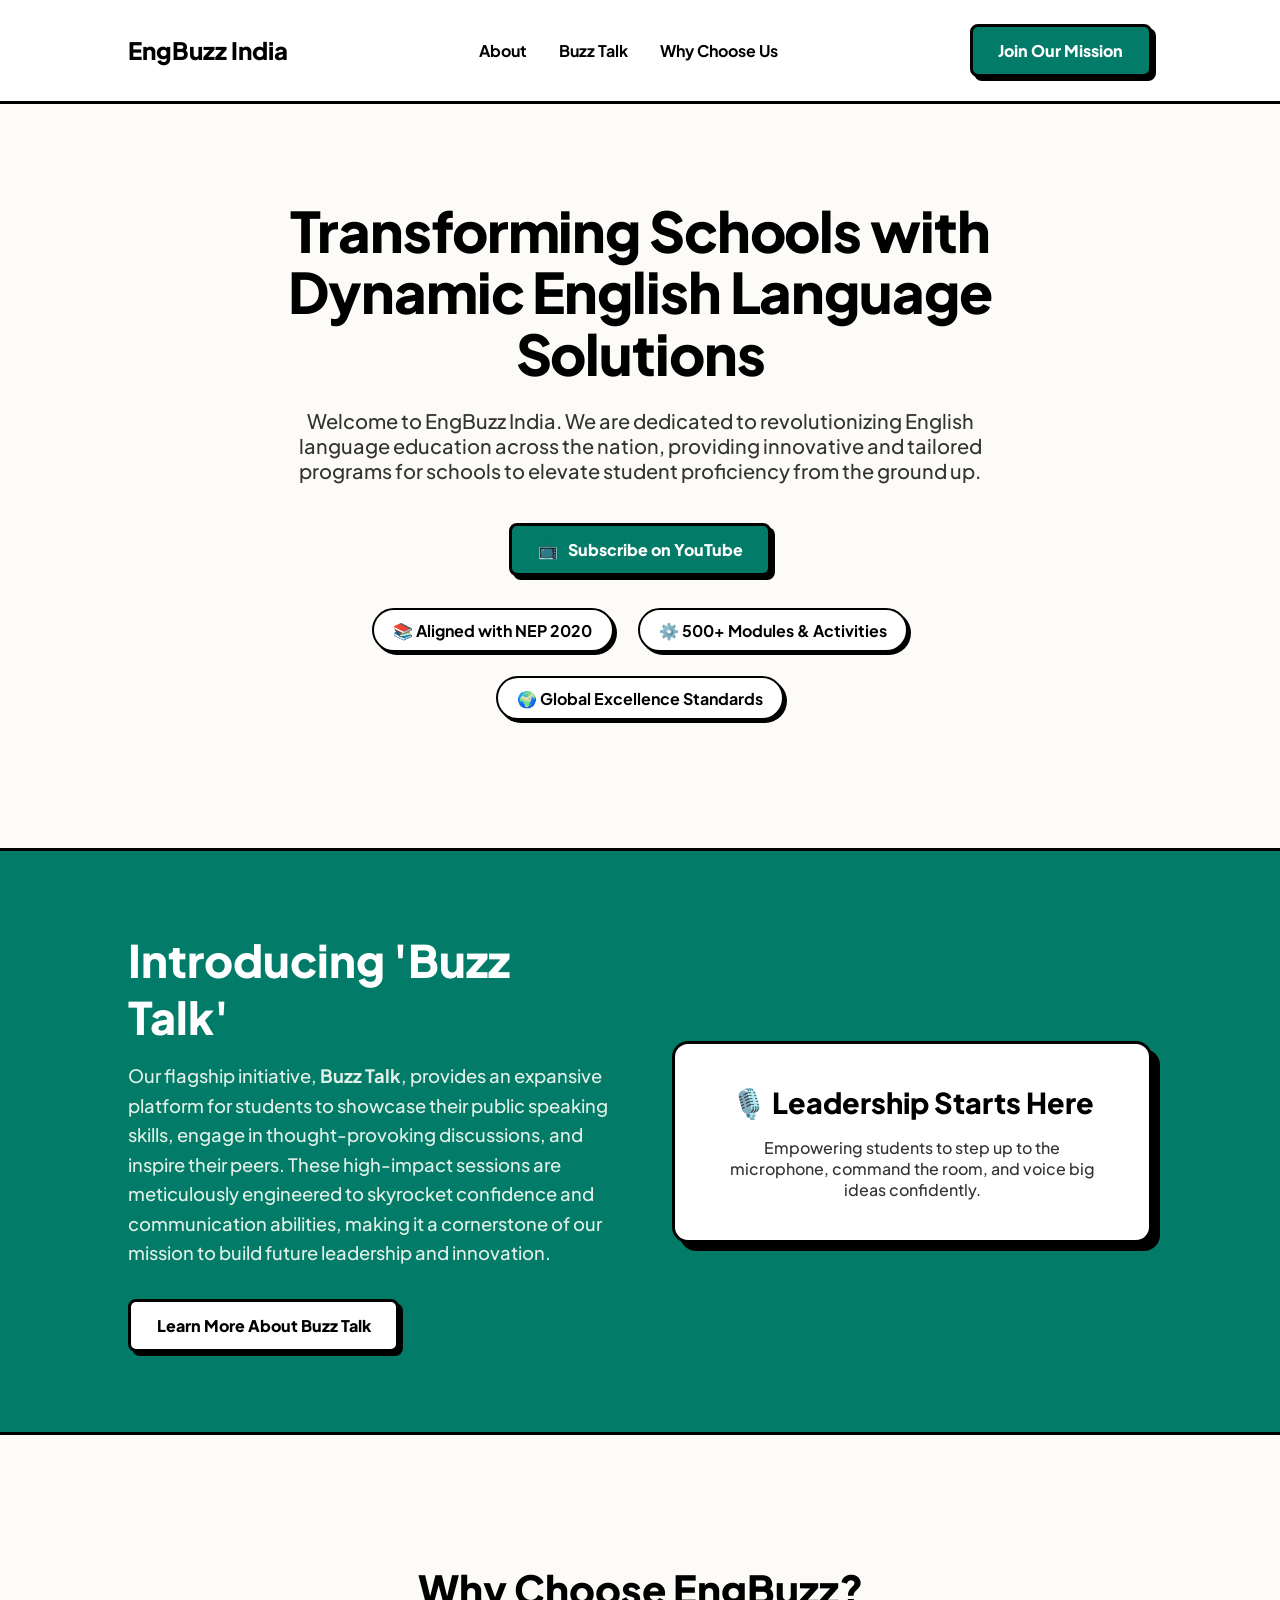
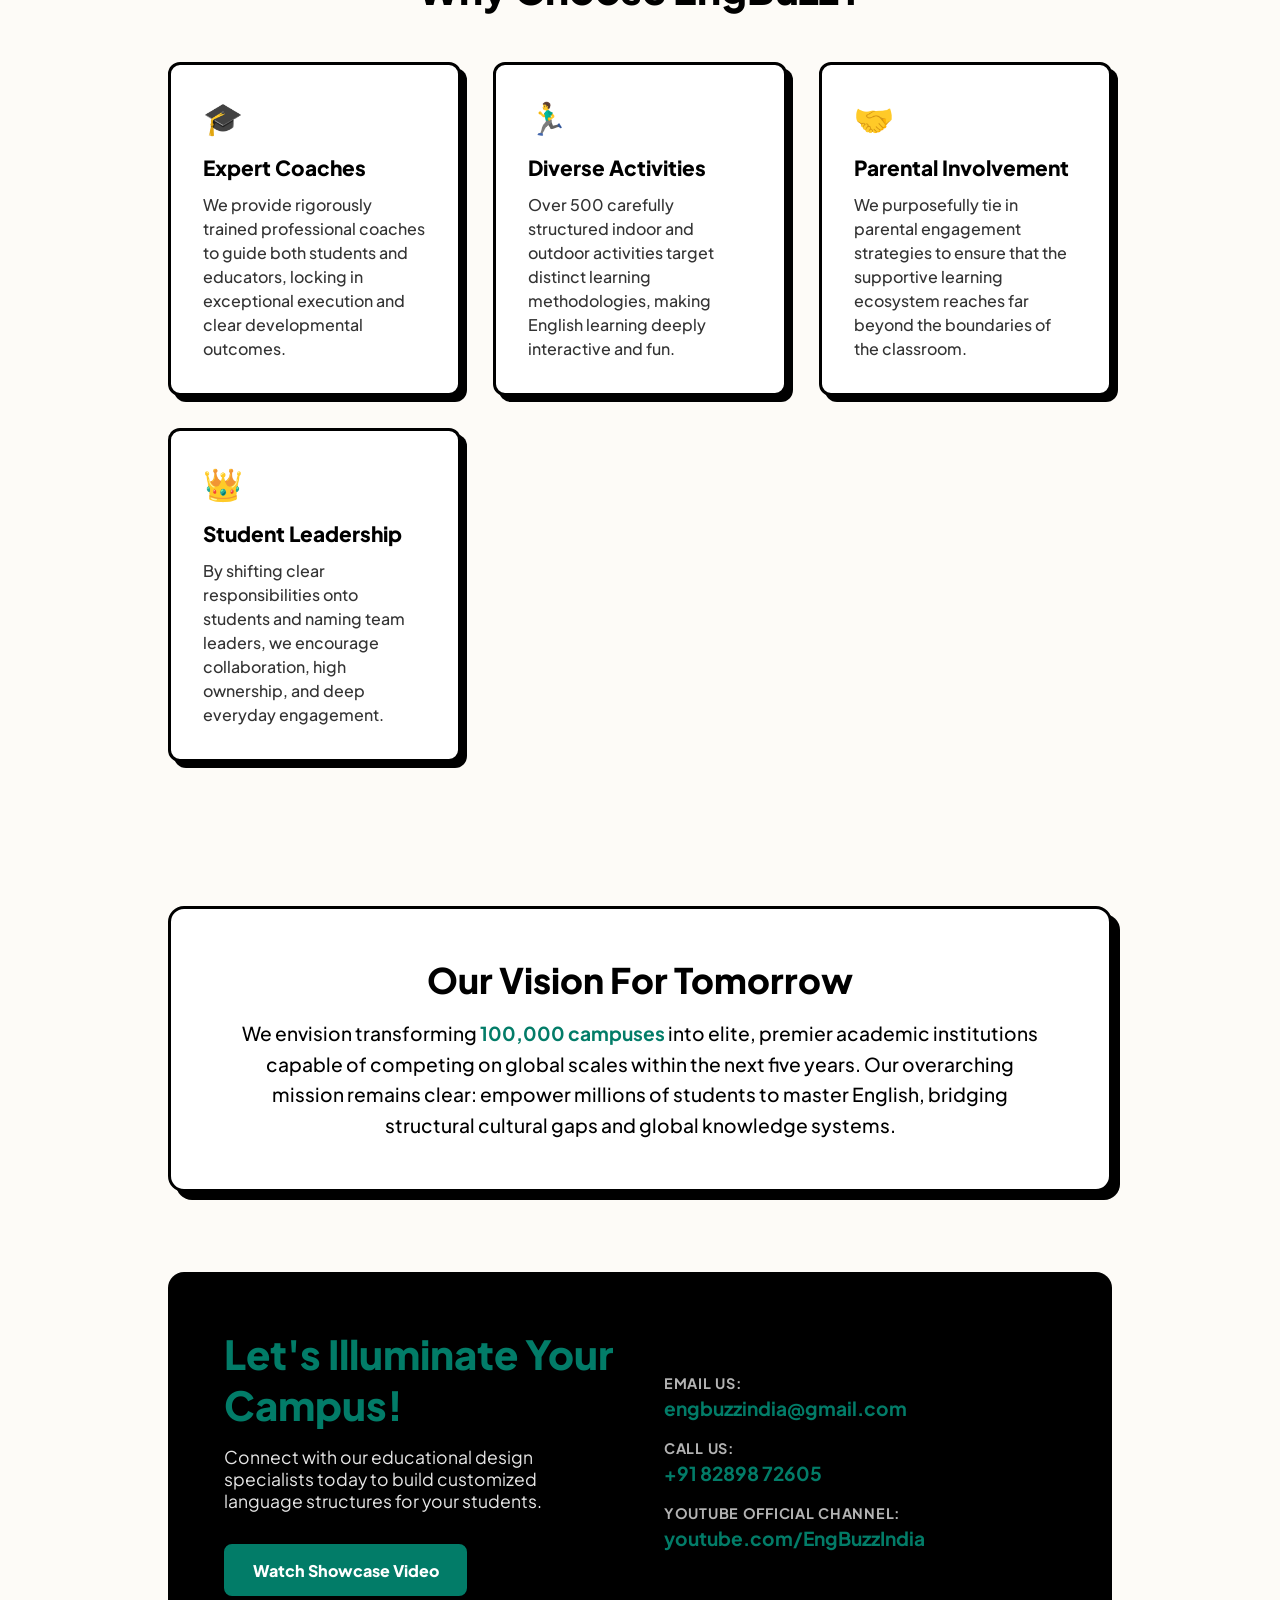
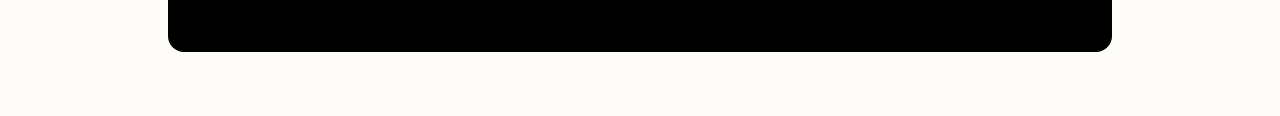
<file: index.html>
<!DOCTYPE html>
<html lang="en">
<head>
    <meta charset="UTF-8">
    <meta name="viewport" content="width=device-width, initial-scale=1.0">
    <title>EngBuzz India</title>
    <link rel="preconnect" href="https://fonts.googleapis.com">
    <link rel="preconnect" href="https://fonts.gstatic.com" crossorigin>
    <link href="https://fonts.googleapis.com/css2?family=Plus+Jakarta+Sans:wght@500;700;800&display=swap" rel="stylesheet">
    <link rel="stylesheet" href="./style.css">
</head>
<body>

    <!-- STICKY NAVBAR -->
    <nav>
        <div class="brand-logo">EngBuzz India</div>
        <ul class="nav-links">
            <li><a href="#about">About</a></li>
            <li><a href="#buzztalk">Buzz Talk</a></li>
            <li><a href="#why-us">Why Choose Us</a></li>
        </ul>
        <a href="https://youtu.be/6WHhPTyvAtY" target="_blank" class="btn btn-primary">Join Our Mission</a>
    </nav>

    <!-- HERO SECTION -->
    <header class="hero" id="about">
        <h1>Transforming Schools with Dynamic English Language Solutions</h1>
        <p>Welcome to EngBuzz India. We are dedicated to revolutionizing English language education across the nation, providing innovative and tailored programs for schools to elevate student proficiency from the ground up.</p>
        
        <a href="https://youtu.be/6WHhPTyvAtY" target="_blank" class="btn btn-primary">
            <span>📺</span> Subscribe on YouTube
        </a>

        <div class="badge-container">
            <div class="badge">📚 Aligned with NEP 2020</div>
            <div class="badge">⚙️ 500+ Modules &amp; Activities</div>
            <div class="badge">🌍 Global Excellence Standards</div>
        </div>
    </header>

    <!-- FLAGSHIP SECTION: BUZZ TALK -->
    <section class="flagship-section" id="buzztalk">
        <div class="flagship-wrapper">
            <div class="flagship-content">
                <h2>Introducing 'Buzz Talk'</h2>
                <p>Our flagship initiative, <strong>Buzz Talk</strong>, provides an expansive platform for students to showcase their public speaking skills, engage in thought-provoking discussions, and inspire their peers. These high-impact sessions are meticulously engineered to skyrocket confidence and communication abilities, making it a cornerstone of our mission to build future leadership and innovation.</p>
                <a href="https://youtu.be/6WHhPTyvAtY" target="_blank" class="btn">Learn More About Buzz Talk</a>
            </div>
            <div class="flagship-graphic">
                <div class="graphic-title">🎙️ Leadership Starts Here</div>
                <p class="graphic-desc">Empowering students to step up to the microphone, command the room, and voice big ideas confidently.</p>
            </div>
        </div>
    </section>

    <!-- CORE ADVANTAGES: WHY CHOOSE US -->
    <section class="features-section" id="why-us">
        <h2 class="section-title">Why Choose EngBuzz?</h2>
        <div class="features-grid">
            
            <div class="feature-card">
                <span class="feature-icon">🎓</span>
                <h3>Expert Coaches</h3>
                <p>We provide rigorously trained professional coaches to guide both students and educators, locking in exceptional execution and clear developmental outcomes.</p>
            </div>

            <div class="feature-card">
                <span class="feature-icon">🏃‍♂️</span>
                <h3>Diverse Activities</h3>
                <p>Over 500 carefully structured indoor and outdoor activities target distinct learning methodologies, making English learning deeply interactive and fun.</p>
            </div>

            <div class="feature-card">
                <span class="feature-icon">🤝</span>
                <h3>Parental Involvement</h3>
                <p>We purposefully tie in parental engagement strategies to ensure that the supportive learning ecosystem reaches far beyond the boundaries of the classroom.</p>
            </div>

            <div class="feature-card">
                <span class="feature-icon">👑</span>
                <h3>Student Leadership</h3>
                <p>By shifting clear responsibilities onto students and naming team leaders, we encourage collaboration, high ownership, and deep everyday engagement.</p>
            </div>

        </div>
    </section>

    <!-- CORPORATE VISION -->
    <section class="vision-banner">
        <div class="vision-box">
            <h2>Our Vision For Tomorrow</h2>
            <p>We envision transforming <strong>100,000 campuses</strong> into elite, premier academic institutions capable of competing on global scales within the next five years. Our overarching mission remains clear: empower millions of students to master English, bridging structural cultural gaps and global knowledge systems.</p>
        </div>
    </section>

    <!-- FOOTER / CONTACT SECTION -->
    <footer>
        <div class="footer-card">
            <div class="footer-left">
                <h2>Let's Illuminate Your Campus!</h2>
                <p>Connect with our educational design specialists today to build customized language structures for your students.</p>
                <a href="https://youtu.be/6WHhPTyvAtY" target="_blank" class="btn btn-footer">Watch Showcase Video</a>
            </div>
            <div class="footer-right">
                <div class="contact-item">
                    <span class="contact-label">Email Us:</span>
                    <a href="mailto:engbuzzindia@gmail.com">engbuzzindia@gmail.com</a>
                </div>
                <div class="contact-item">
                    <span class="contact-label">Call Us:</span>
                    <a href="tel:+918289872605">+91 82898 72605</a>
                </div>
                <div class="contact-item">
                    <span class="contact-label">YouTube Official Channel:</span>
                    <a href="https://youtu.be/6WHhPTyvAtY" target="_blank">youtube.com/EngBuzzIndia</a>
                </div>
            </div>
        </div>
    </footer>

</body>
</html>
</file>
<file: style.css>
:root {
    --bg-cream: #FDFBF7;
    --green: #027C68;
    --pot-green: #027C68;   /* FIX: was referenced everywhere but never defined */
    --black: #000000;
    --white: #FFFFFF;
    --text-muted: #333333;
    --text-light-muted: #E2EFE7;
}

* {
    box-sizing: border-box;
    margin: 0;
    padding: 0;
    font-family: 'Plus Jakarta Sans', sans-serif;
}

html {
    scroll-behavior: smooth;
}

body {
    background-color: var(--bg-cream);
    color: var(--black);
    overflow-x: hidden;
    padding-bottom: 4rem;
}

/* --- NAVIGATION --- */
nav {
    display: flex;
    justify-content: space-between;
    align-items: center;
    padding: 1.5rem 10%;
    border-bottom: 3px solid var(--black);
    background: var(--white);
    position: sticky;
    top: 0;
    z-index: 100;
}

.brand-logo {
    font-size: 1.5rem;
    font-weight: 800;
    display: flex;
    align-items: center;
    gap: 8px;
}

.nav-links {
    display: flex;
    gap: 2rem;
    list-style: none;
}

.nav-links a {
    text-decoration: none;
    color: var(--black);
    font-weight: 700;
    font-size: 1rem;
    transition: color 0.2s;
}

.nav-links a:hover {
    color: var(--pot-green);
}

/* --- NEO-BRUTALIST BUTTONS --- */
.btn {
    background: var(--white);
    border: 3px solid var(--black);
    padding: 0.8rem 1.6rem;
    font-size: 1rem;
    font-weight: 800;
    text-decoration: none;
    color: var(--black);
    display: inline-flex;
    align-items: center;
    gap: 10px;
    border-radius: 8px;
    box-shadow: 4px 4px 0px var(--black);
    cursor: pointer;
    transition: transform 0.1s, box-shadow 0.1s;
}

.btn-primary {
    background: var(--pot-green);
    color: var(--white);
}

.btn-primary:hover {
    color: var(--white);
}

/* FIX: footer button — white text on green, visible against dark footer */
.btn-footer {
    background: var(--pot-green);
    color: var(--white);
    border-color: var(--pot-green);
}

.btn-footer:hover {
    color: var(--white);
}

.btn:hover {
    transform: translate(-2px, -2px);
    box-shadow: 6px 6px 0px var(--black);
}

.btn:active {
    transform: translate(4px, 4px);
    box-shadow: 0px 0px 0px var(--black);
}

/* --- HERO SECTION --- */
.hero {
    padding: 6rem 10% 4rem 10%;
    display: flex;
    flex-direction: column;
    align-items: center;
    text-align: center;
    max-width: 1000px;
    margin: 0 auto;
}

.hero h1 {
    font-size: 3.5rem;
    font-weight: 800;
    line-height: 1.1;
    margin-bottom: 1.5rem;
    letter-spacing: -0.02em;
}

.hero p {
    font-size: 1.25rem;
    font-weight: 500;
    color: var(--text-muted);
    margin-bottom: 2.5rem;
    max-width: 750px;
}

/* --- HERO STATS BADGES --- */
.badge-container {
    display: flex;
    gap: 1.5rem;
    margin-top: 2rem;
    flex-wrap: wrap;
    justify-content: center;
}

.badge {
    background: var(--white);
    border: 2px solid var(--black);
    padding: 0.6rem 1.2rem;
    font-weight: 700;
    border-radius: 50px;
    box-shadow: 3px 3px 0px var(--black);
}

/* --- FLAGSHIP FEATURE: BUZZ TALK --- */
.flagship-section {
    background: var(--pot-green);
    color: var(--white);
    border-top: 3px solid var(--black);
    border-bottom: 3px solid var(--black);
    padding: 5rem 10%;
    margin: 4rem 0;
}

.flagship-wrapper {
    max-width: 1200px;
    margin: 0 auto;
    display: grid;
    grid-template-columns: 1fr 1fr;
    gap: 4rem;
    align-items: center;
}

.flagship-content h2 {
    font-size: 2.8rem;
    font-weight: 800;
    margin-bottom: 1rem;
    color: var(--white);
}

/* FIX: paragraph text was dark on a dark green background */
.flagship-content p {
    font-size: 1.15rem;
    font-weight: 500;
    line-height: 1.6;
    margin-bottom: 2rem;
    color: var(--text-light-muted);
}

.flagship-graphic {
    background: var(--white);
    border: 3px solid var(--black);
    padding: 2.5rem;
    border-radius: 16px;
    box-shadow: 8px 8px 0px var(--black);
    text-align: center;
    color: var(--black);
}

.graphic-title {
    font-size: 1.8rem;
    font-weight: 800;
    margin-bottom: 1rem;
}

.graphic-desc {
    font-weight: 500;
    color: var(--text-muted);
}

/* --- WHY CHOOSE US GRID --- */
.features-section {
    padding: 4rem 10%;
    max-width: 1200px;
    margin: 0 auto;
}

.section-title {
    font-size: 2.5rem;
    font-weight: 800;
    text-align: center;
    margin-bottom: 3rem;
}

.features-grid {
    display: grid;
    grid-template-columns: repeat(auto-fit, minmax(260px, 1fr));
    gap: 2rem;
}

.feature-card {
    background: var(--white);
    border: 3px solid var(--black);
    padding: 2rem;
    border-radius: 12px;
    box-shadow: 6px 6px 0px var(--black);
    transition: transform 0.2s;
}

.feature-card:hover {
    transform: translateY(-5px);
    border-color: var(--pot-green);
}

.feature-icon {
    font-size: 2rem;
    margin-bottom: 1rem;
    display: inline-block;
}

.feature-card h3 {
    font-size: 1.3rem;
    font-weight: 800;
    margin-bottom: 0.75rem;
}

.feature-card p {
    font-size: 1rem;
    color: var(--text-muted);
    font-weight: 500;
    line-height: 1.5;
}

/* --- VISION BANNER --- */
.vision-banner {
    max-width: 1200px;
    margin: 5rem auto;
    padding: 0 10%;
}

.vision-box {
    background: var(--white);
    border: 3px solid var(--black);
    padding: 3rem;
    border-radius: 16px;
    box-shadow: 8px 8px 0px var(--black);
    text-align: center;
}

.vision-box h2 {
    font-size: 2.2rem;
    font-weight: 800;
    margin-bottom: 1rem;
}

.vision-box p {
    font-size: 1.2rem;
    font-weight: 500;
    max-width: 800px;
    margin: 0 auto;
    line-height: 1.6;
}

.vision-box strong {
    color: var(--pot-green);
}

/* --- FOOTER / CONTACT CARD --- */
footer {
    max-width: 1200px;
    margin: 0 auto;
    padding: 0 10%;
}

.footer-card {
    background: var(--black);
    color: var(--white);
    padding: 3.5rem;
    border-radius: 16px;
    display: grid;
    grid-template-columns: 1fr 1fr;
    gap: 3rem;
    align-items: center;
}

.footer-left h2 {
    font-size: 2.5rem;
    font-weight: 800;
    margin-bottom: 1rem;
    color: var(--pot-green);
}

.footer-left p {
    font-size: 1.1rem;
    opacity: 0.9;
    margin-bottom: 2rem;
}

.footer-right {
    display: flex;
    flex-direction: column;
    gap: 1.2rem;
    font-size: 1.1rem;
    font-weight: 700;
}

.contact-item {
    display: flex;
    flex-direction: column;
    gap: 4px;
}

.contact-label {
    font-size: 0.9rem;
    text-transform: uppercase;
    letter-spacing: 0.05em;
    opacity: 0.7;
}

.footer-right a {
    color: var(--pot-green);
    text-decoration: none;
    font-size: 1.2rem;
}

.footer-right a:hover {
    text-decoration: underline;
}

/* --- RESPONSIVE DESIGN --- */
@media (max-width: 900px) {
    .flagship-wrapper, .footer-card {
        grid-template-columns: 1fr;
        gap: 2rem;
    }
    .hero h1 {
        font-size: 2.5rem;
    }
    nav {
        flex-direction: column;
        gap: 1rem;
        text-align: center;
    }
    .nav-links {
        flex-wrap: wrap;
        justify-content: center;
        gap: 1rem;
    }
}
</file>
